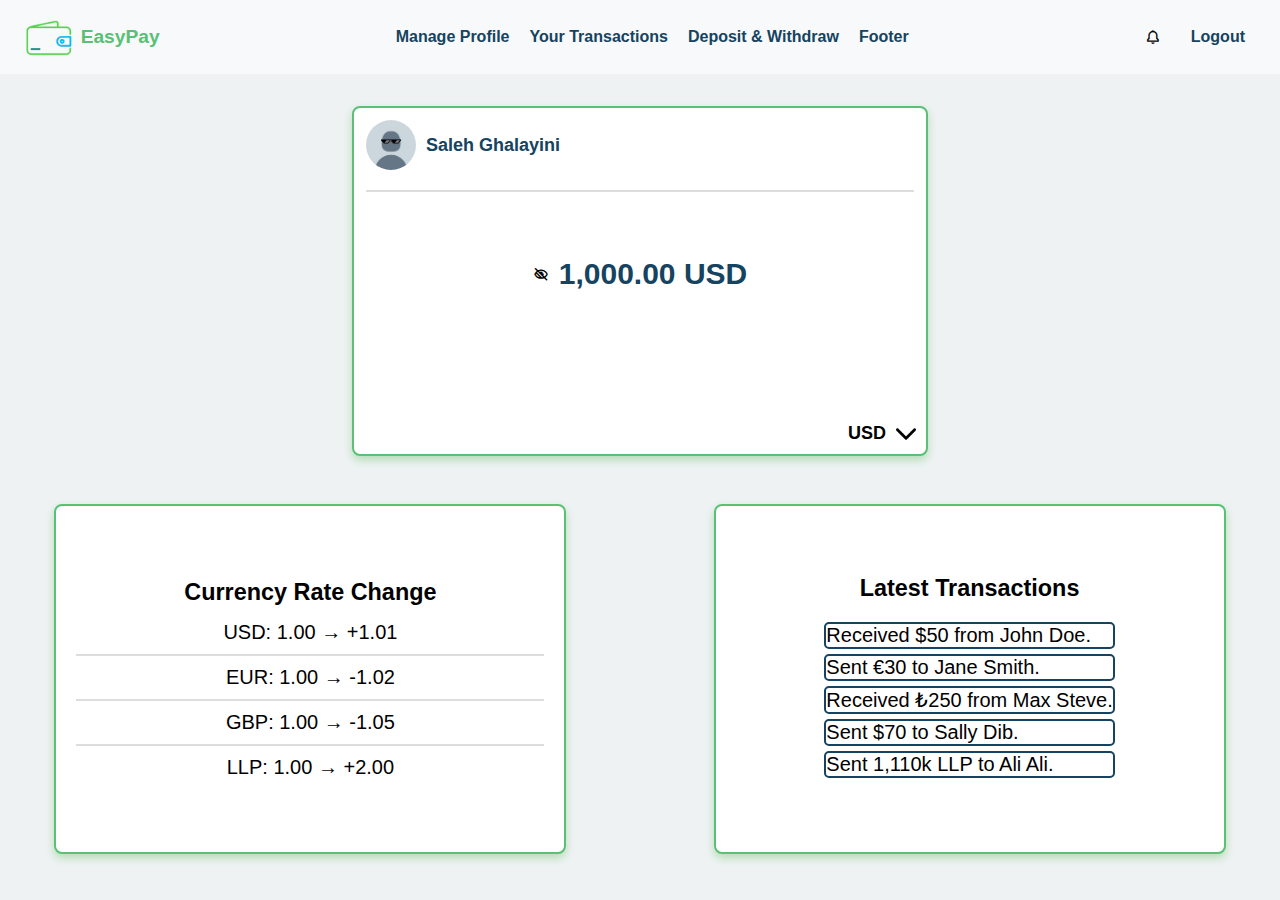
<file: Wallet-Client/dashboard.html>
<!DOCTYPE html>
<html lang="en">
<head>
    <meta charset="UTF-8">
    <meta name="viewport" content="width=device-width, initial-scale=1.0">
    <link rel="stylesheet" href="./css/dashboard.css">
    <link rel="icon" type="image/png" href="./assets/images/wallet-icon.png">
    <link href='https://unpkg.com/boxicons@2.1.4/css/boxicons.min.css' rel='stylesheet'>
    <title>EasyPay | Dashboard</title>
</head>
<body>
    <nav class="navbar">
        <div class="menu-toggle" onclick="toggleMenu()">
            <i class='bx bx-menu'></i>
        </div>
        <div class="logo-container">
            <img src="./assets/images/wallet-icon.png" alt="logo" class="logo">
            <span class="wallet-name">EasyPay</span>
        </div>
        <ul class="nav-links">
            <li><a href="#">Manage Profile</a></li>
            <li><a href="#">Your Transactions</a></li>
            <li><a href="#">Deposit & Withdraw</a></li>
            <li><a href="#">Footer</a></li>
        </ul>
        <div class="right-controls">
            <i class="bx bx-bell"></i>
            <button class="logout-btn">Logout</button>
        </div>
    </nav>
    <main>
        <div class="status-card">
            <div class="profile">
                <img src="./assets/images/default-profile.jpg" alt="default-pfp" class="profile-img">
                <span class="username">Saleh Ghalayini</span>
            </div>
            <hr />
            <div class="balance-container">
                <i class="bx bx-low-vision" id="eye-icon" onclick="toggleBalance()"></i>
                <span class="balance" id="balance">1,000.00 USD</span>
            </div>
            <div class="currency-dropdown">
                <span  class="currency drop" id="currency">USD</span>
                <img  src="./assets/images/arrow-down.png" alt="arrow" class="arrow-icon drop" aria-label="Currency dropdown arrow" />
                <div id="currency-list" class="currency-list">
                    <span onclick="changeCurrency('USD')">USD</span>
                    <span onclick="changeCurrency('EUR')">EUR</span>
                    <span onclick="changeCurrency('LLP')">LLP</span>
                    <span onclick="changeCurrency('CAD')">CAD</span>
                    <span onclick="changeCurrency('GBP')">GBP</span>
                </div>
            </div>
        </div>        
        <div class="cards-container">
            <div class="card currency-card">
                <h3>Currency Rate Change</h3>
                <p class="green">USD: 1.00 → +1.01</p>
                <hr />
                <p class="red">EUR: 1.00 → -1.02</p>
                <hr />
                <p class="red">GBP: 1.00 → -1.05</p>
                <hr />
                <p class="green">LLP: 1.00 → +2.00</p>
            </div>
        
            <div class="card transaction-card">
                <h3>Latest Transactions</h3>
                <ul class="transaction-list">
                    <li>Received $50 from John Doe.</li>
                    <li>Sent €30 to Jane Smith.</li>
                    <li>Received ₺250 from Max Steve.</li>
                    <li>Sent $70 to Sally Dib.</li>
                    <li>Sent 1,110k LLP to Ali Ali.</li>
                </ul>
            </div>
        </div>
        <div></div>
    </main>
</body>
<script src="./js/dashboard.js"></script>
</html>
</file>
<file: Wallet-Client/css/dashboard.css>
* {
    margin: 0;
    padding: 0;
    box-sizing: border-box;
    font-family: sans-serif;
}
body {
    background-color: #eef2f3;
}
nav {
    display: flex;
    padding: 12px 20px;
    position: relative;
    align-items: center;
    margin-bottom: 2rem;
    background-color: #f8f9fa;    
    justify-content: space-between;
}
.logo-container {
    display: flex;
    align-items: center;
}
.logo {
    height: 50px;
    margin-right: 5px;
}
.wallet-name {
    color: #59c076;
    font-size: 1.2rem;
    font-weight: bold;
}
.nav-links {
    gap: 20px;
    display: flex;
    list-style: none;
}
.nav-links li a {
    color: #154360;
    font-weight: 600;
    text-decoration: none;
    transition: color 0.3s;
}
.nav-links li a:hover {
    color: #083048;
}
.right-controls {
    gap: 15px;
    display: flex;
    align-items: center;
}
.menu-toggle {
    display: none;
    font-size: 24px;
    cursor: pointer;
    color: #154360;
}
.logout-btn {
    height: 40px;
    border: none;
    color: #154360;
    padding: 0 15px;
    cursor: pointer;
    font-weight: 700;
    font-size: medium;
    transition: opacity 0.3s;
    background-color: transparent;
}
.logout-btn:hover {
    opacity: 0.8;
}

hr {
    color: #154360;
}

.status-card {
    width: 45%;
    display: flex;
    height: 350px;
    padding: 12px;
    margin: 10px auto;
    border-radius: 8px;
    align-items: start;
    position: relative;
    flex-direction: column;
    justify-content: start;
    background-color: #fff;
    border: 2px solid #59c076;
    box-shadow: 0px 4px 8px rgba(49, 172, 39, 0.3);
}

.profile {
    display: flex;
    margin-bottom: 10px;
    align-items: center;
    justify-content: center;
}

.profile-img {
    width: 50px;
    height: 50px;
    border-radius: 50%;
    margin-right: 10px;
}

.username {
    font-size: 18px;
    color: #154360;
    font-weight: bold;
}

hr {
    width: 100%;
    margin: 10px 0;
    border: 1px solid #ddd;
}

.balance-container {
    width: 100%;
    display: flex;
    margin: 55px 0;
    align-items: center;
    justify-content: center;
}

.balance {
    font-size: 30px;
    color: #154360;
    font-weight: bold;
    margin-left: 10px;
    user-select: none; /* to prevent copying the balance when blurred*/
    transition: filter 0.3s ease;
}

.currency-dropdown {
    right: 10px;
    display: flex;
    bottom: 10px;
    cursor: pointer;
    position: absolute;
    position: absolute;
    align-items: center;
    justify-content: center;
}

.currency {
    font-size: 18px;
    font-weight: 600;
    margin-right: 10px;
}

.arrow-icon {
    width: 20px;
    height: 20px;
    cursor: pointer;
    transition: transform 0.5s ease;
}

.arrow-icon.rotate {
    transform: rotate(180deg);
}

.currency-list {
    top: 35px;/* to make the dropdown go down and not up*/
    width: auto;
    z-index: 10;
    display: none;
    padding: 5px;
    position: absolute;
    border-radius: 4px;
    background-color: #fff;
    border: 2px solid #59c076;;
    box-shadow: 0px 4px 8px rgba(49, 172, 39, 0.3);

}

.cards-container {
    gap: 3%;  /* 3% margin between the two cards */
    width: 100%;
    display: flex;
    margin-top: 3rem;
    justify-content: space-around;
}

.card {
    width: 40%;
    height: 350px;
    padding: 20px;
    display: flex;
    font-size: 20px;
    border-radius: 8px;
    align-items: center;
    flex-direction: column;
    box-sizing: border-box;
    justify-content: center;
    background-color: #fff;
    border: 2px solid #59c076;
    box-shadow: 0px 4px 8px rgba(49, 172, 39, 0.3);
}

.card h3 {
    margin-bottom: 15px;
}

.card ul {
    padding: 0;
    list-style-type: none;
}

.card li {
    margin: 15px;
    font-weight: 500;
}

.transaction-list li {
    margin: 5px;
    border-radius: 5px;
    border: 2px solid #154360;
}

/*making the page Responsive*/
@media (max-width: 768px) {
    .cards-container {
        gap: 20px;
        flex-direction: column;
    }
    .card {
        width: 100%;
    }
}

@media (max-width: 900px) {
    nav {
        flex-direction: row;
        justify-content: space-between;
    }
    .status-card {
        width: 80%;
        height: 250px;
    }
    .menu-toggle {
        display: block;
    }
    .logo-container {
        left: 50%;
        position: absolute;
        transform: translateX(-50%);
    }
    .nav-links {
        left: 0;
        top: 60px;
        width: 100%;
        display: none;
        padding: 10px 0;
        text-align: center;
        position: absolute;
        background: #f8f9fa;
        flex-direction: column;
        box-shadow: 0px 4px 6px rgba(0, 0, 0, 0.1);
    }
    .nav-links.active {
        display: flex;
    }
    .nav-links li {
        padding: 10px 0;
    }
    .right-controls {
        margin-left: auto;
    }
}
</file>
